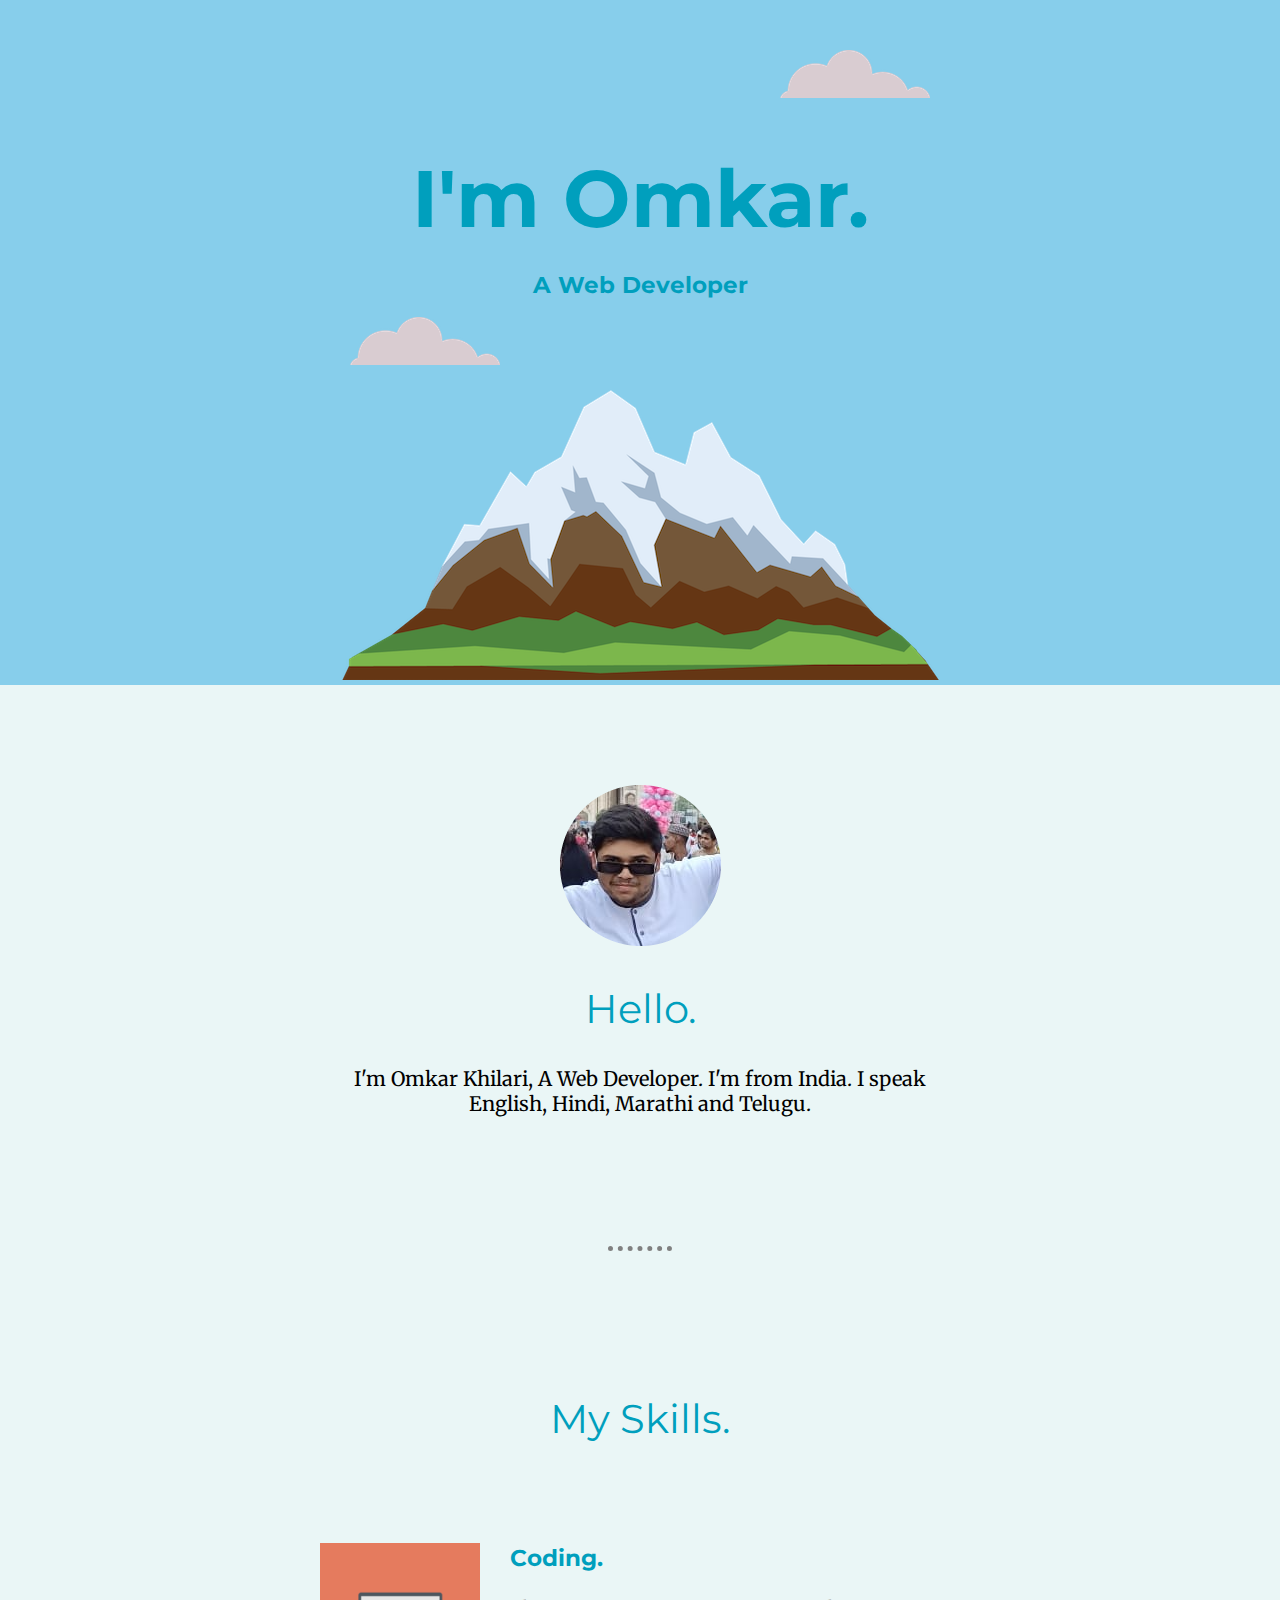
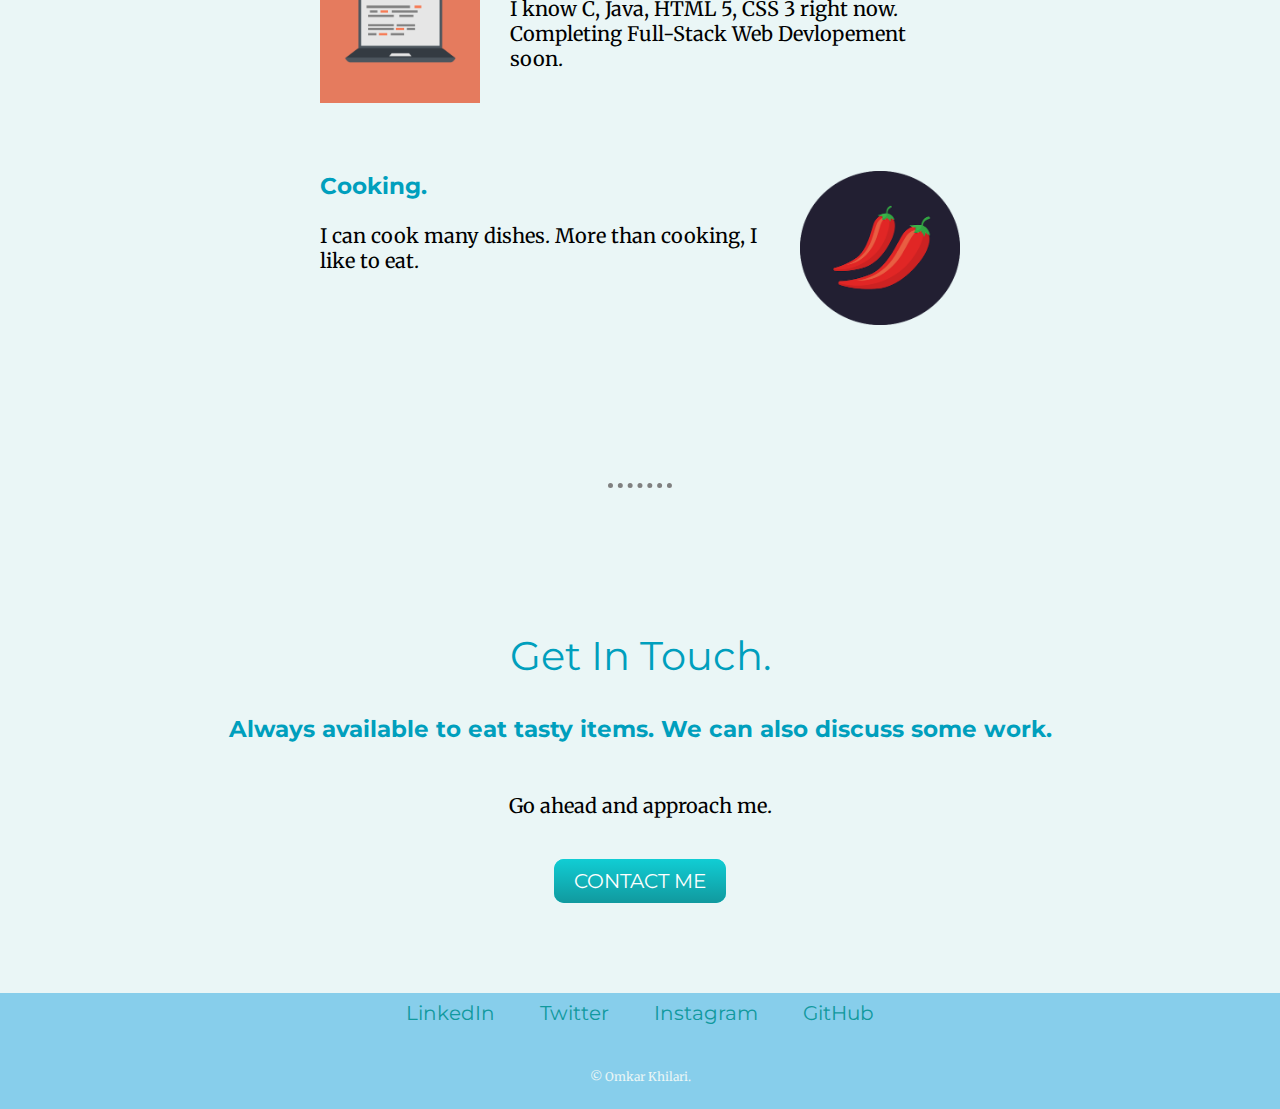
<file: index.html>
<!DOCTYPE html>
<html lang="en">
<head>
    <meta charset="UTF-8">

    <title>Omkar Khilari</title>
    <link rel="stylesheet" href="css\mysitestyles.css">
    <link rel="icon" href="favicon.ico">
    <link rel="preconnect" href="https://fonts.googleapis.com">
    <link rel="preconnect" href="https://fonts.gstatic.com" crossorigin>
    <link href="https://fonts.googleapis.com/css2?family=Merriweather&family=Montserrat&family=Sacramento&display=swap" rel="stylesheet">
</head>
<body>
    
    <div class="primary">
        
            <img class="cloud-1" src="Images/cloud.png" alt="cloud-img">
            <h1>I'm Omkar.</h1>
            <h3>A Web Developer</h3>
       
            <img class="cloud-2" src="Images/cloud.png" alt="cloud-img">
            <img class="mountain" src="Images/mountain.png" alt="mountain-img">
        
    </div>

    <div class="middle-container">
        <div class="profile">
          <img src="Images/Omkar2.png" alt="">
          <h2>Hello.</h2>
          <p class="intro">I'm Omkar Khilari, A Web Developer. I'm from India. I speak English, Hindi, Marathi and Telugu.</p>
        </div>
        <hr>
        <div class="skills">
          <h2>My Skills.</h2>
          <div class="skill-row">
            <img class="img-1" src="Images/computer.png" alt="">
            <h3>Coding.</h3>
            <p>I know C, Java, HTML 5, CSS 3 right now. Completing Full-Stack Web Devlopement soon.</p>
          </div>
          <div class="skill-row">
            <img class="img-2" src="Images/chillies.png" alt="">
            <h3>Cooking.</h3>
            <p>I can cook many dishes. More than cooking, I like to eat.</p>
          </div>
        </div>
        <hr>
        <div class="contact-me">
          <h2>Get In Touch.</h2>
          <h3>Always available to eat tasty items. We can also discuss some work.</h3>
          <p class="intro2">Go ahead and approach me.</p>
          <a class="btn" href="contactme.html">CONTACT ME</a>
        </div>
      </div>
      
      
      <div class="bottom-container">
        <a class="footer-link" href="https://www.linkedin.com/in/omkar-khilari-26697b261/" target = "_blank">LinkedIn</a>
        <a class="footer-link" href="https://twitter.com/khilariomkar_19"  target = "_blank">Twitter</a>
        <a class="footer-link" href="https://www.instagram.com/omkar1905k/"  target = "_blank">Instagram</a>
        <a class="footer-link" href="https://github.com/OmkarKhilari"  target = "_blank">GitHub</a>

        <p class="copyright">© Omkar Khilari.</p>
      </div>
      
</body>
</html>
</file>
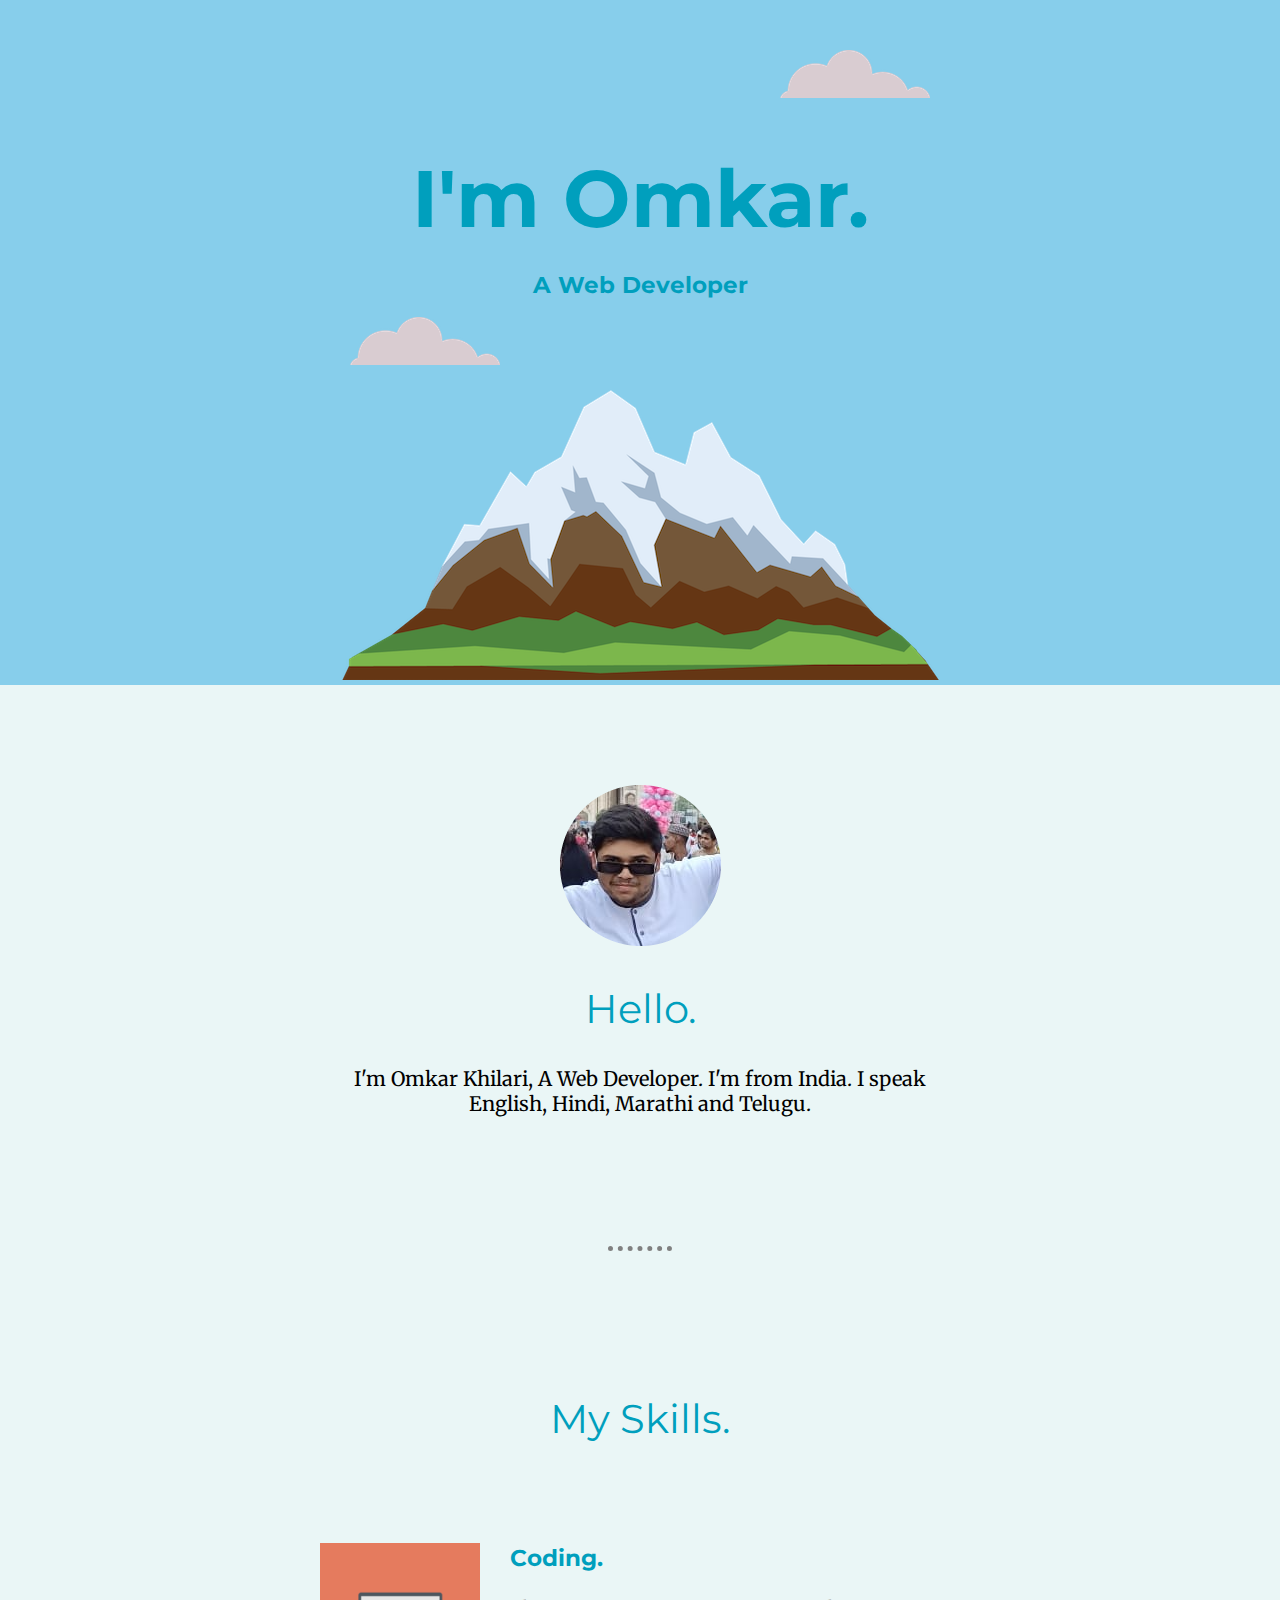
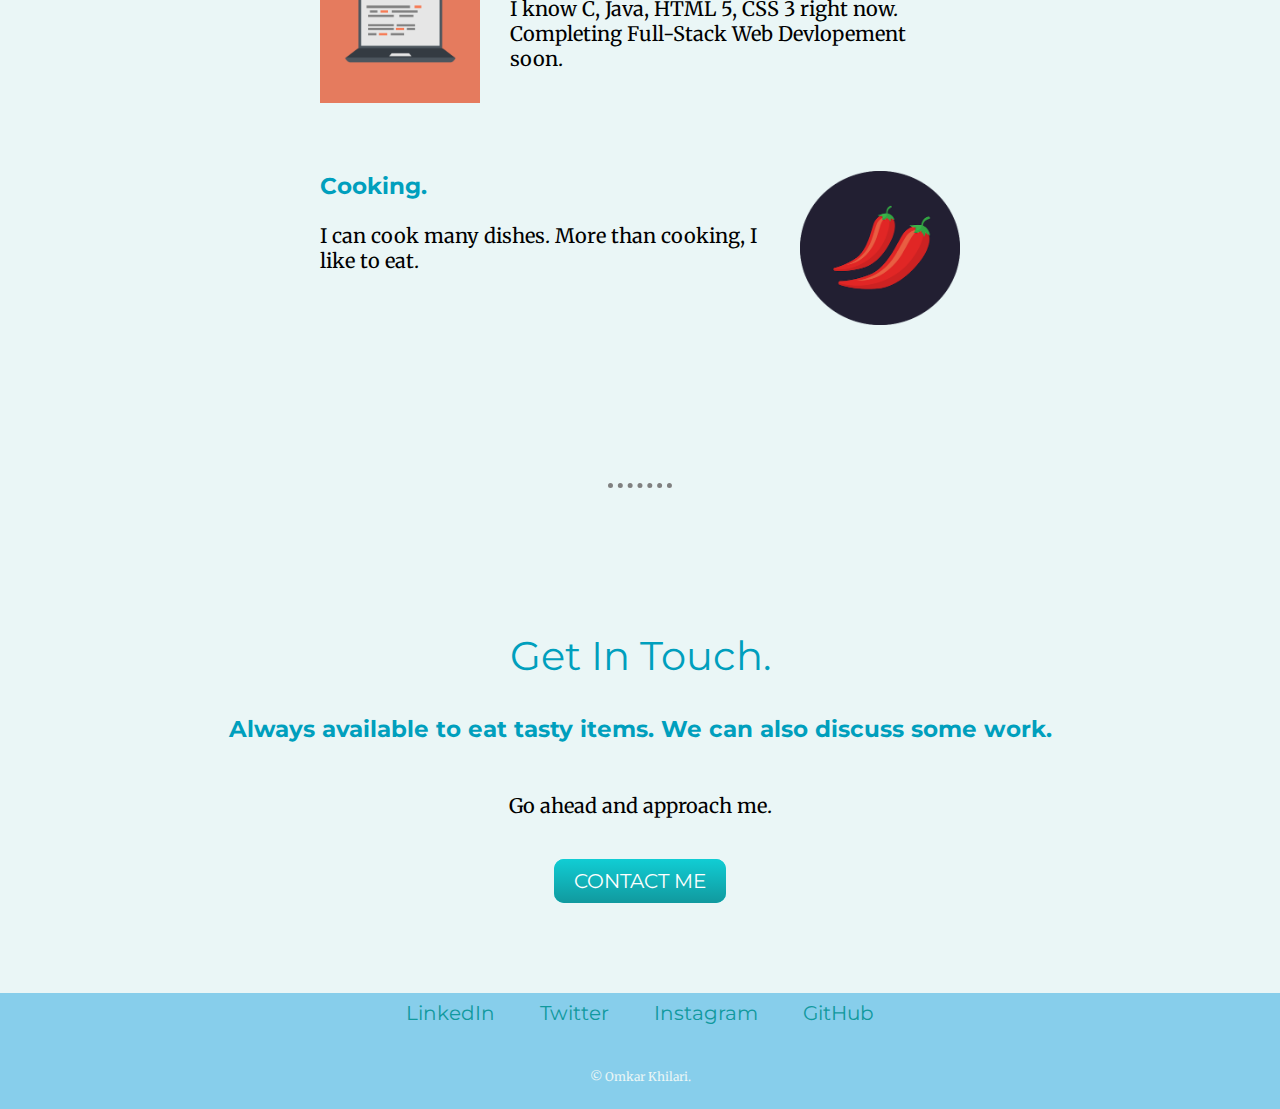
<file: mysite.html>
<!DOCTYPE html>
<html lang="en">
<head>
    <meta charset="UTF-8">

    <title>Omkar Khilari</title>
    <link rel="stylesheet" href="css\mysitestyles.css">
    <link rel="icon" href="favicon.ico">
    <link rel="preconnect" href="https://fonts.googleapis.com">
    <link rel="preconnect" href="https://fonts.gstatic.com" crossorigin>
    <link href="https://fonts.googleapis.com/css2?family=Merriweather&family=Montserrat&family=Sacramento&display=swap" rel="stylesheet">
</head>
<body>
    
    <div class="primary">
        
            <img class="cloud-1" src="Images/cloud.png" alt="cloud-img">
            <h1>I'm Omkar.</h1>
            <h3>A Web Developer</h3>
       
            <img class="cloud-2" src="Images/cloud.png" alt="cloud-img">
            <img class="mountain" src="Images/mountain.png" alt="mountain-img">
        
    </div>

    <div class="middle-container">
        <div class="profile">
          <img src="Images/Omkar2.png" alt="">
          <h2>Hello.</h2>
          <p class="intro">I'm Omkar Khilari, A Web Developer. I'm from India. I speak English, Hindi, Marathi and Telugu.</p>
        </div>
        <hr>
        <div class="skills">
          <h2>My Skills.</h2>
          <div class="skill-row">
            <img class="img-1" src="Images/computer.png" alt="">
            <h3>Coding.</h3>
            <p>I know C, Java, HTML 5, CSS 3 right now. Completing Full-Stack Web Devlopement soon.</p>
          </div>
          <div class="skill-row">
            <img class="img-2" src="Images/chillies.png" alt="">
            <h3>Cooking.</h3>
            <p>I can cook many dishes. More than cooking, I like to eat.</p>
          </div>
        </div>
        <hr>
        <div class="contact-me">
          <h2>Get In Touch.</h2>
          <h3>Always available to eat tasty items. We can also discuss some work.</h3>
          <p class="intro2">Go ahead and approach me.</p>
          <a class="btn" href="C:\Users\Omkar Khilari\Desktop\Web Devlopement\CSS - My Site\contactme.html">CONTACT ME</a>
        </div>
      </div>
      
      
      <div class="bottom-container">
        <a class="footer-link" href="https://www.linkedin.com/in/omkar-khilari-26697b261/" target = "_blank">LinkedIn</a>
        <a class="footer-link" href="https://twitter.com/khilariomkar_19"  target = "_blank">Twitter</a>
        <a class="footer-link" href="https://www.instagram.com/omkar1905k/"  target = "_blank">Instagram</a>
        <a class="footer-link" href="https://github.com/OmkarKhilari"  target = "_blank">GitHub</a>

        <p class="copyright">© Omkar Khilari.</p>
      </div>
      
</body>
</html>
</file>
